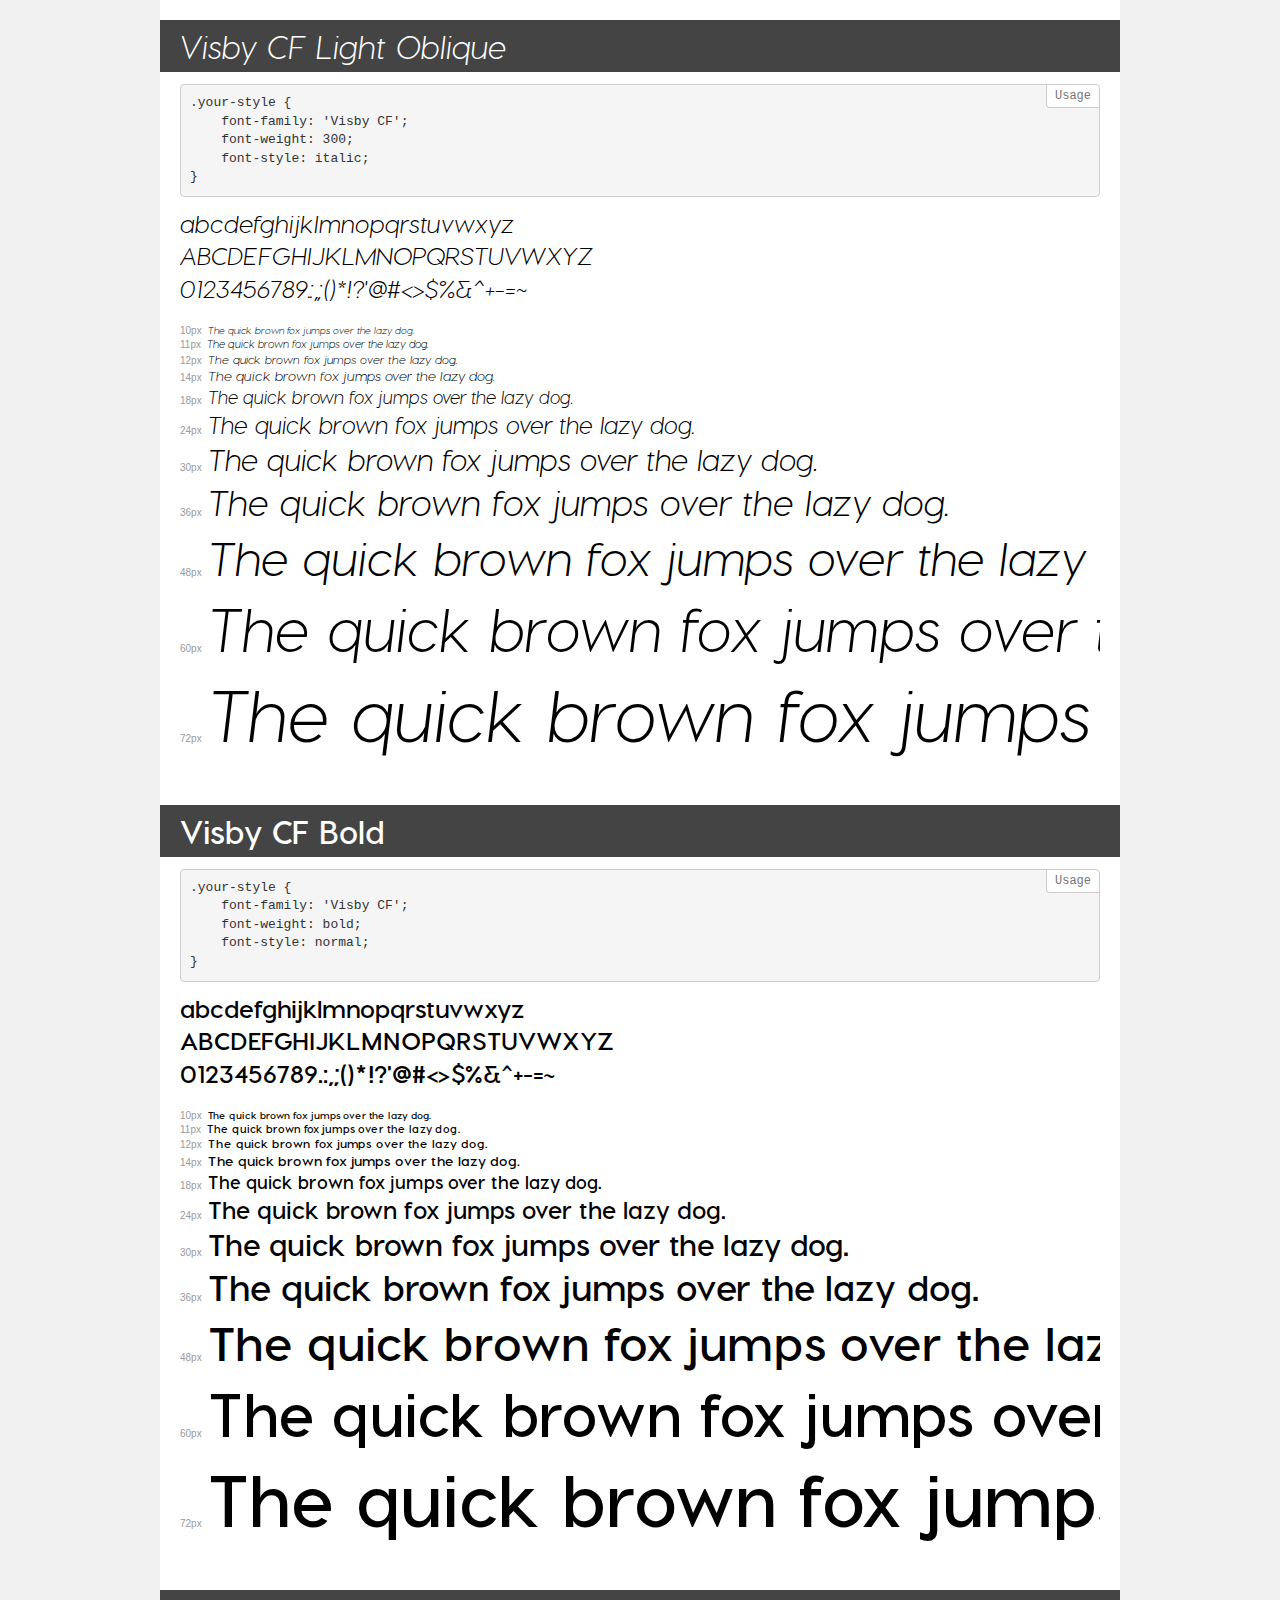
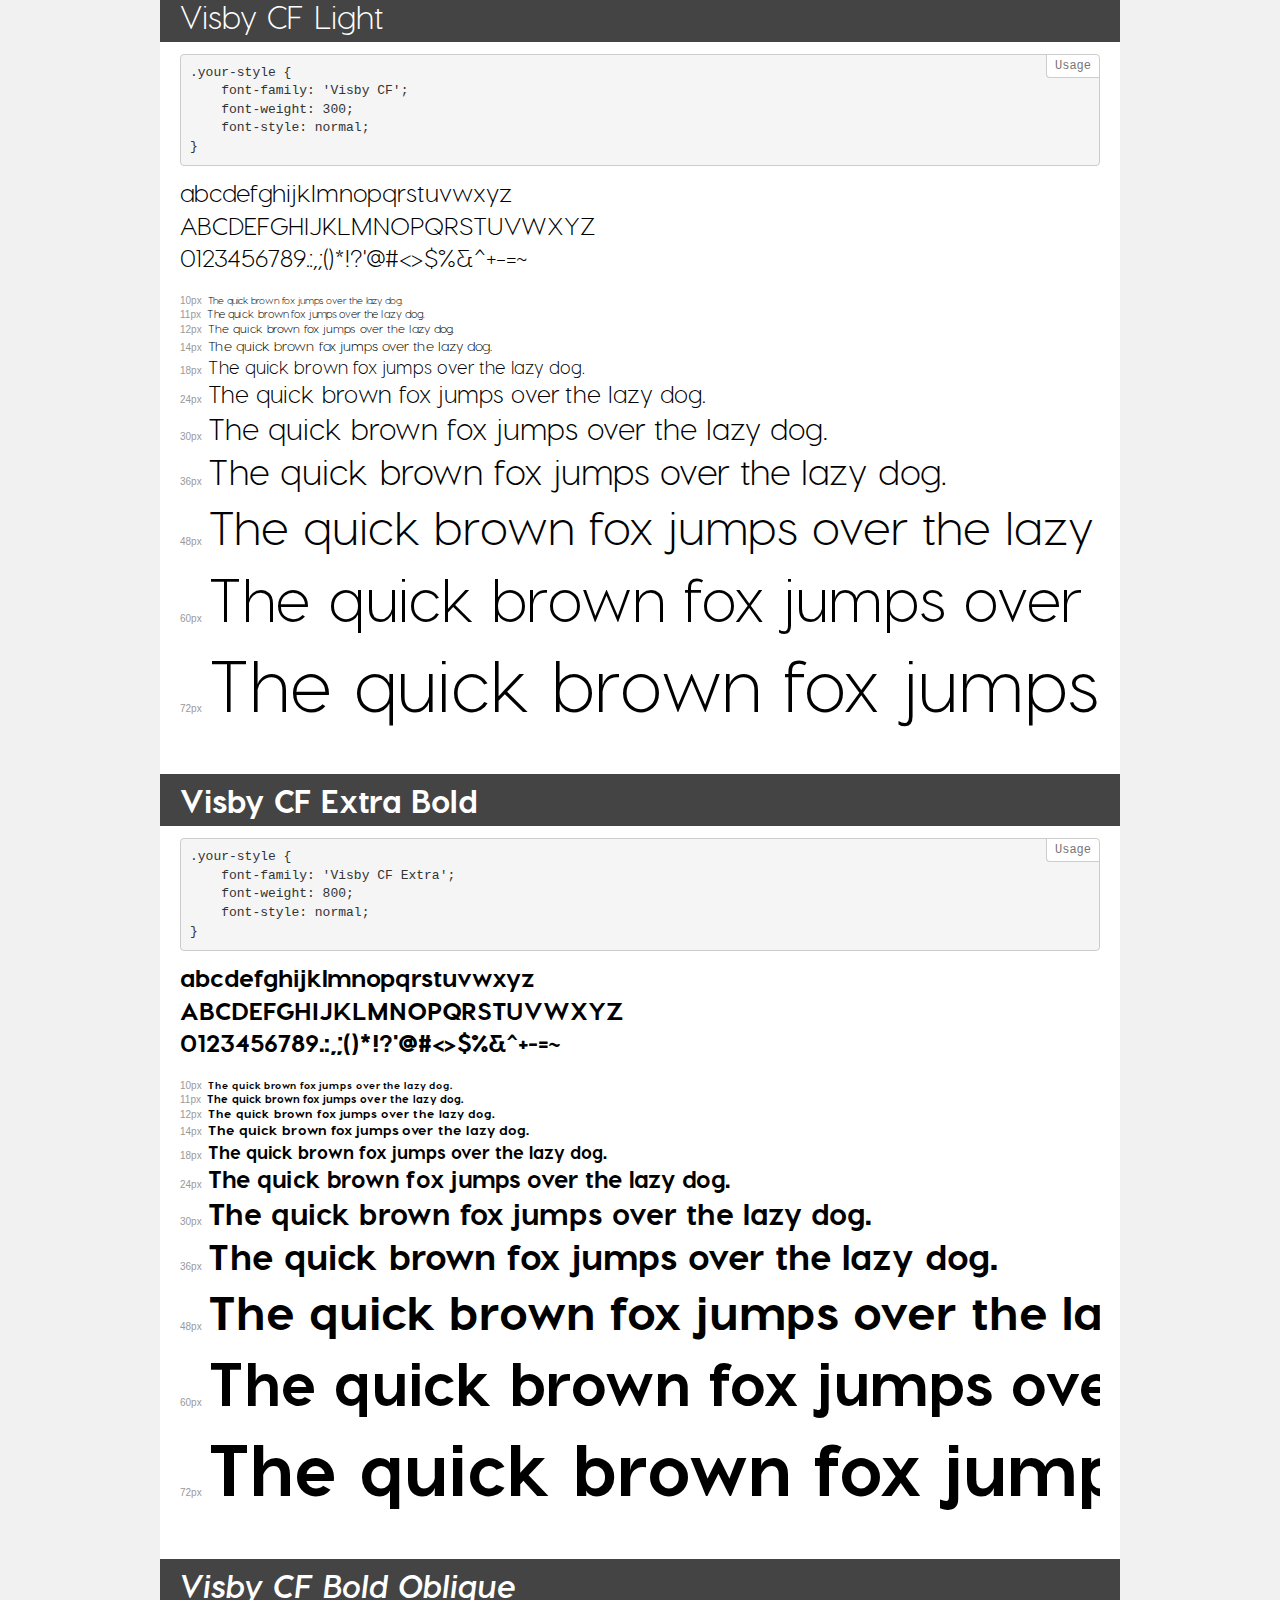
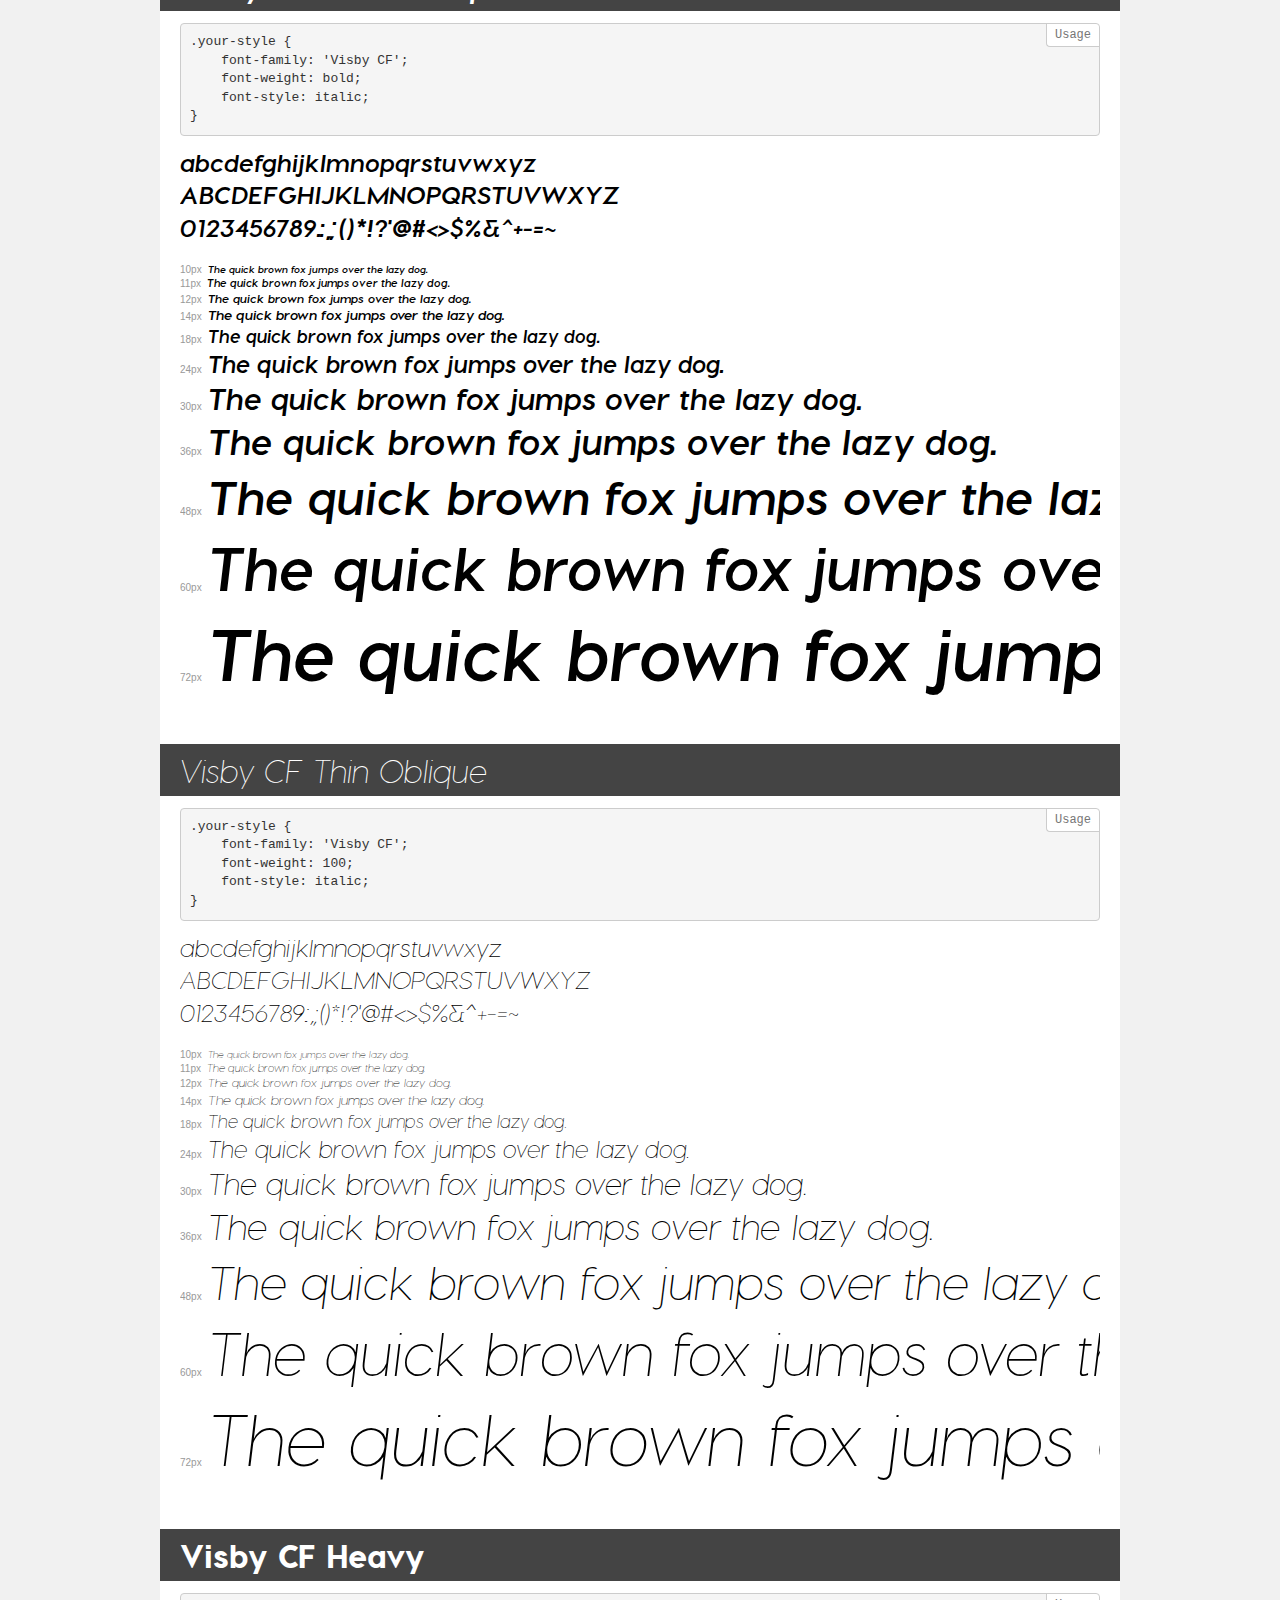
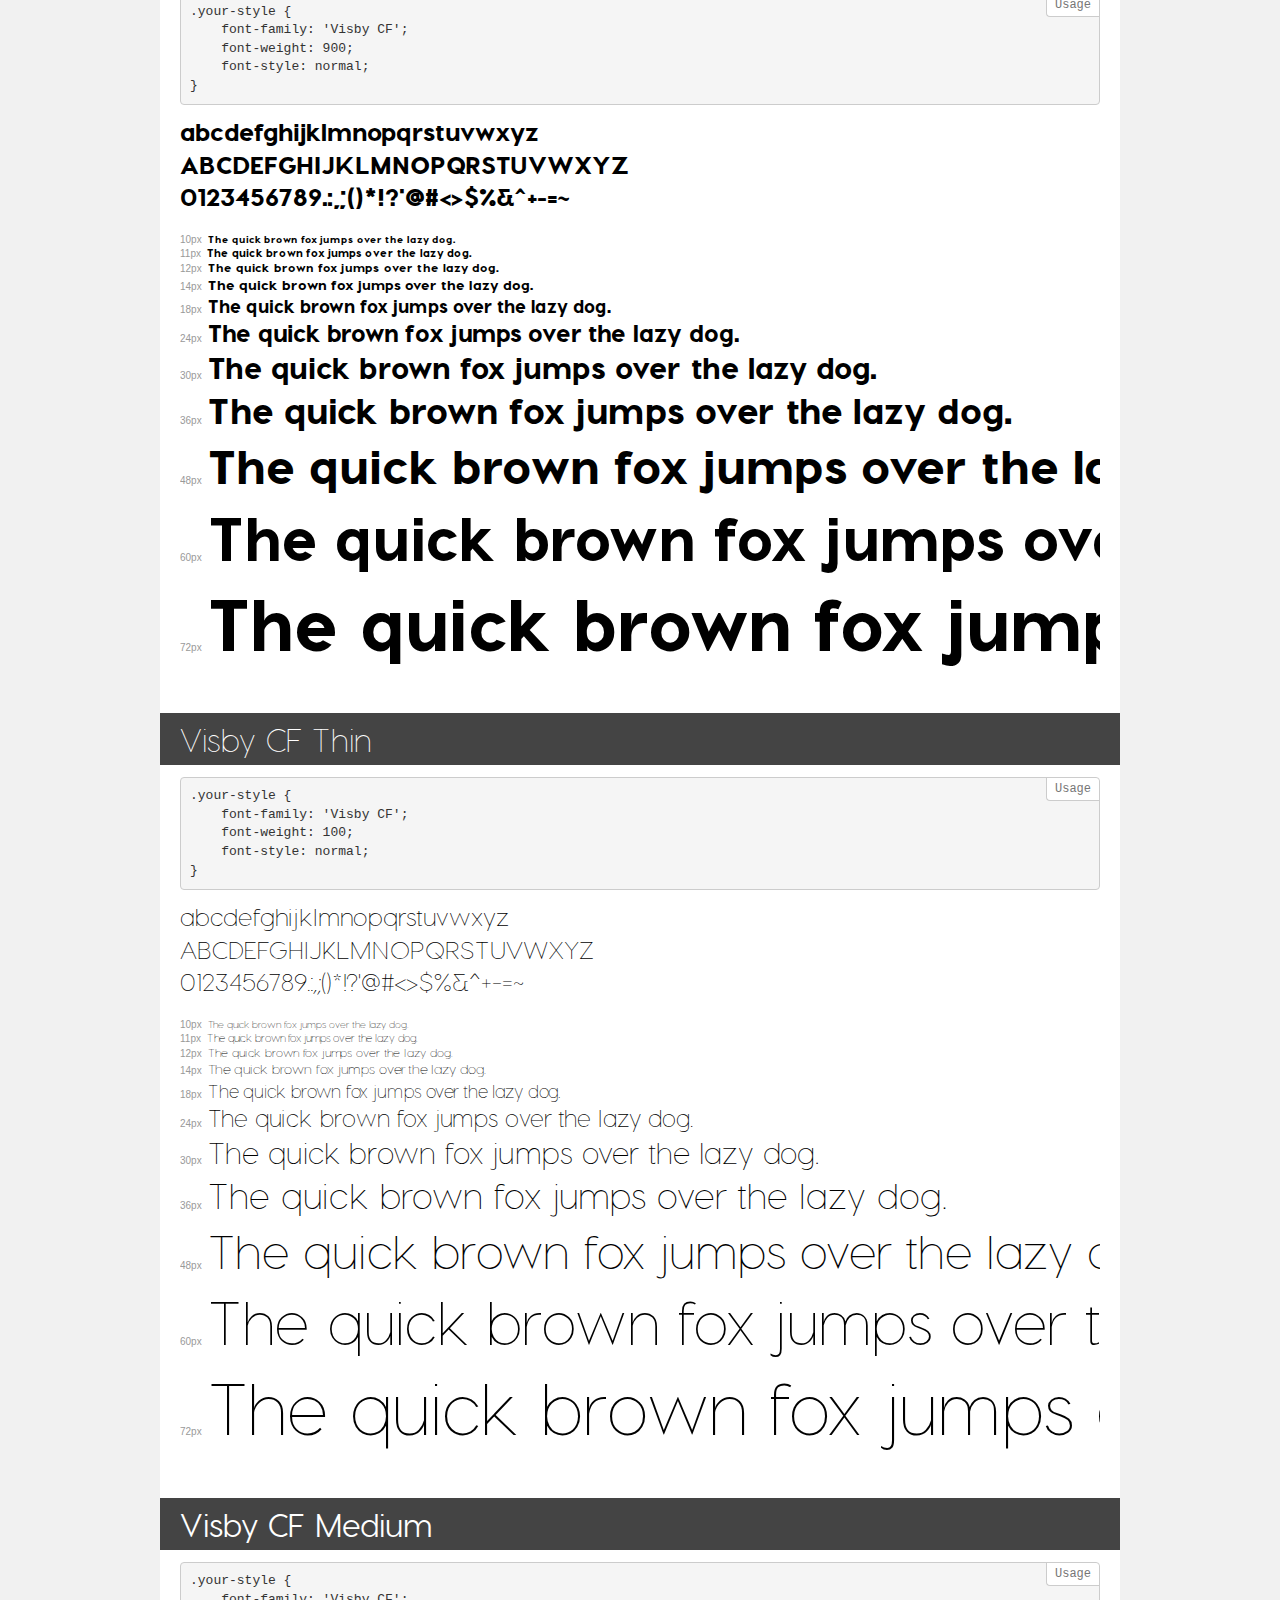
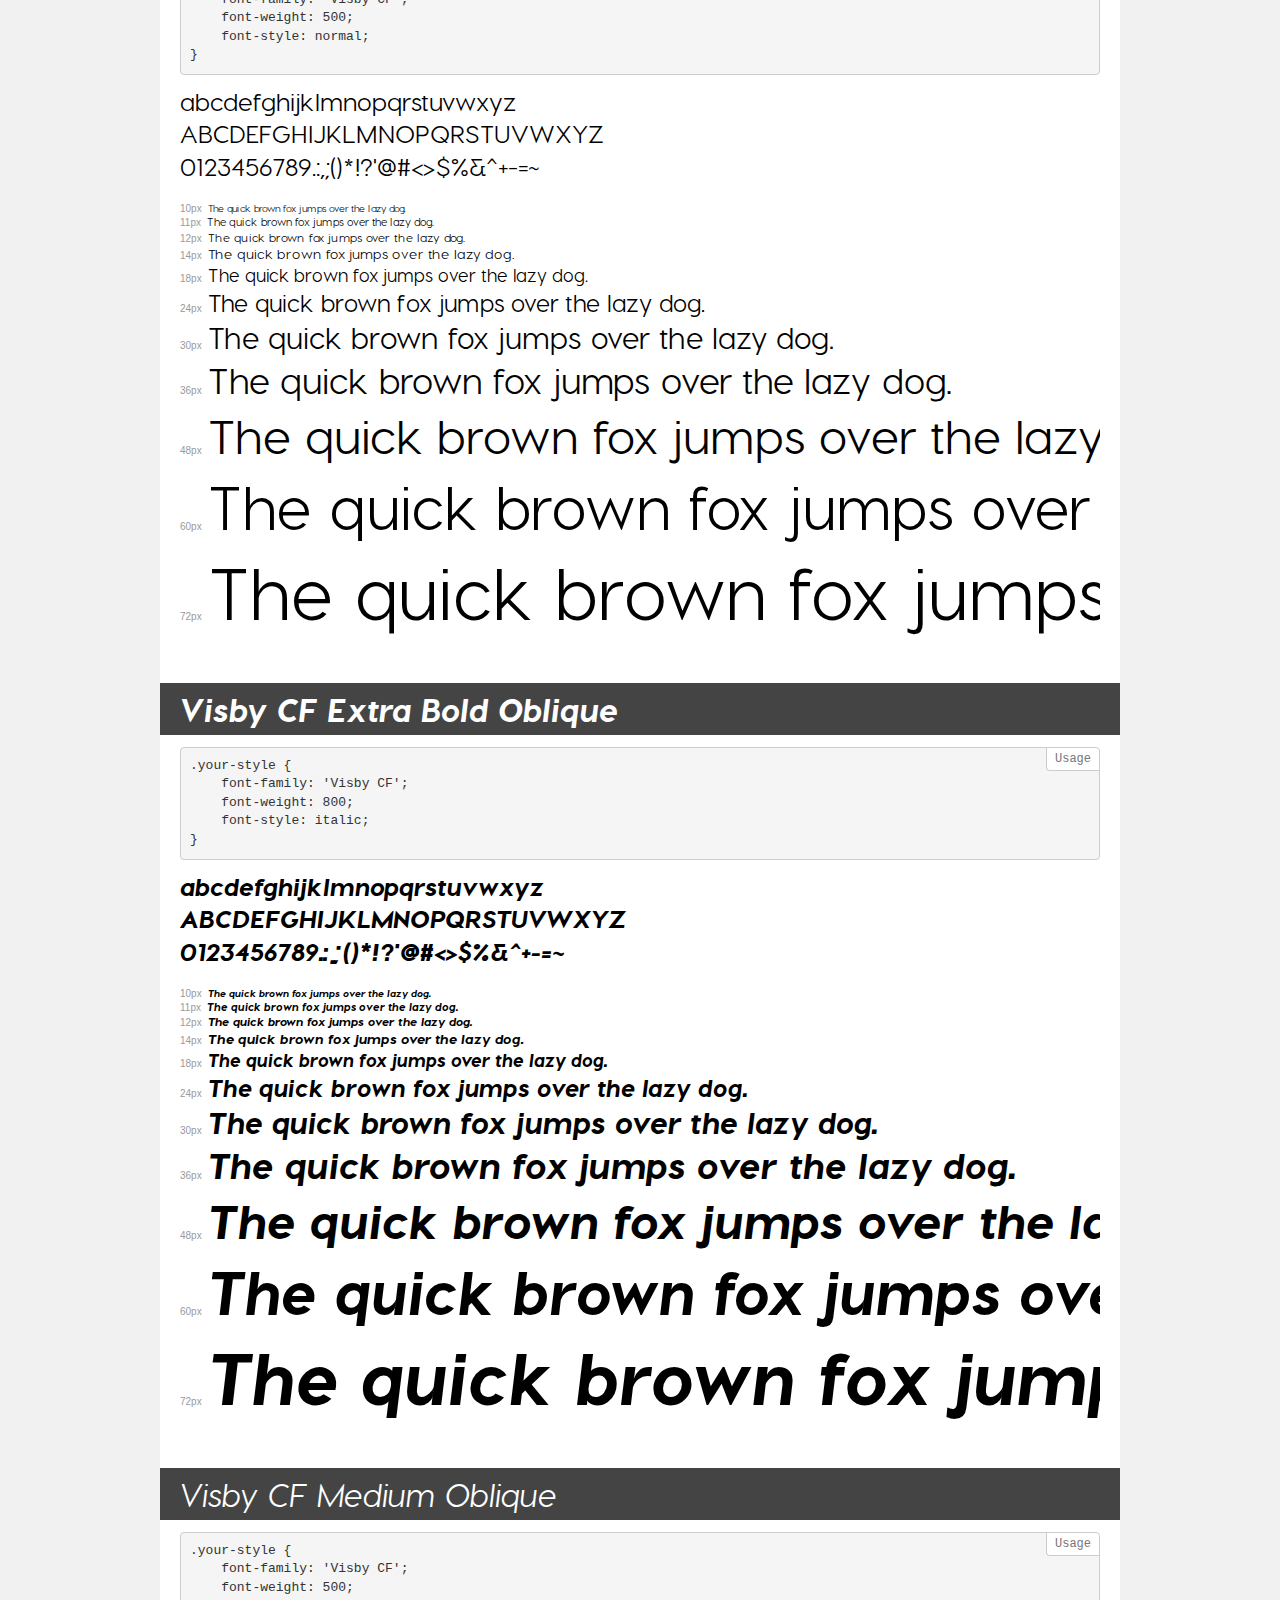
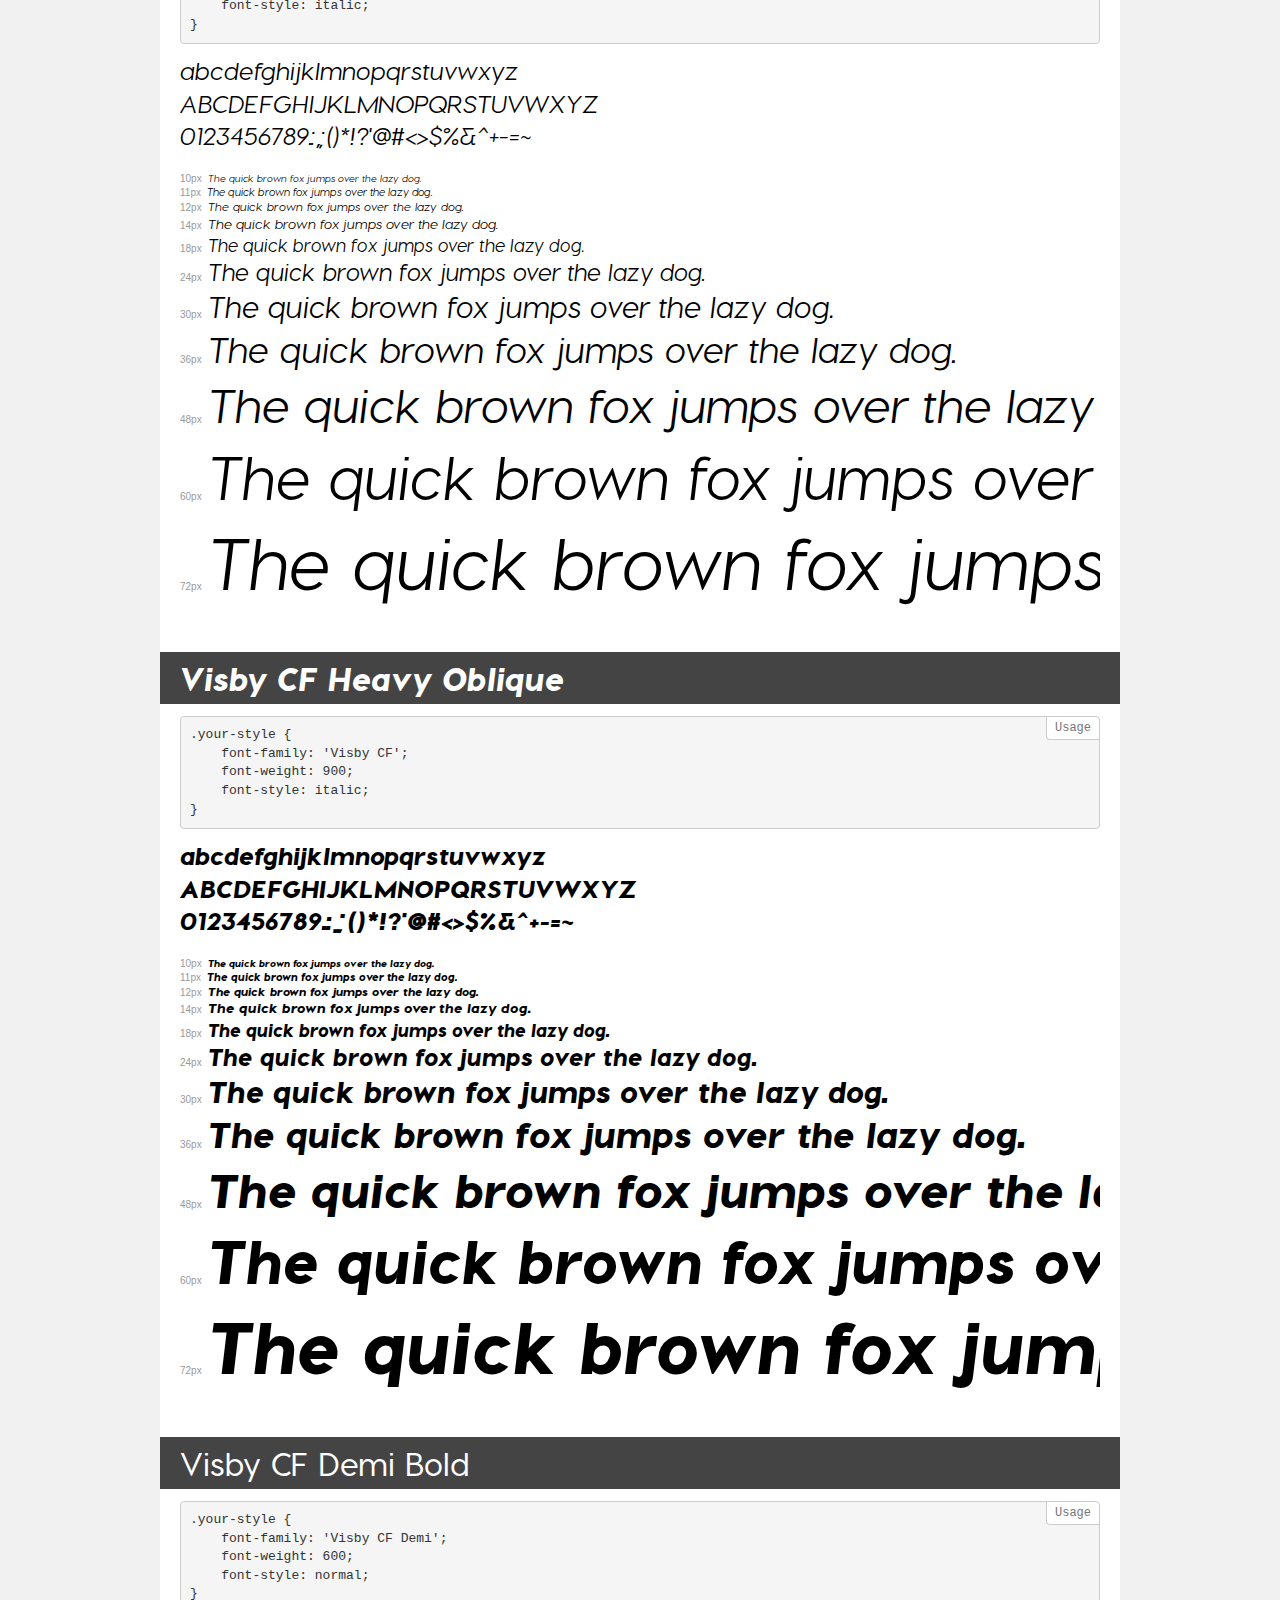
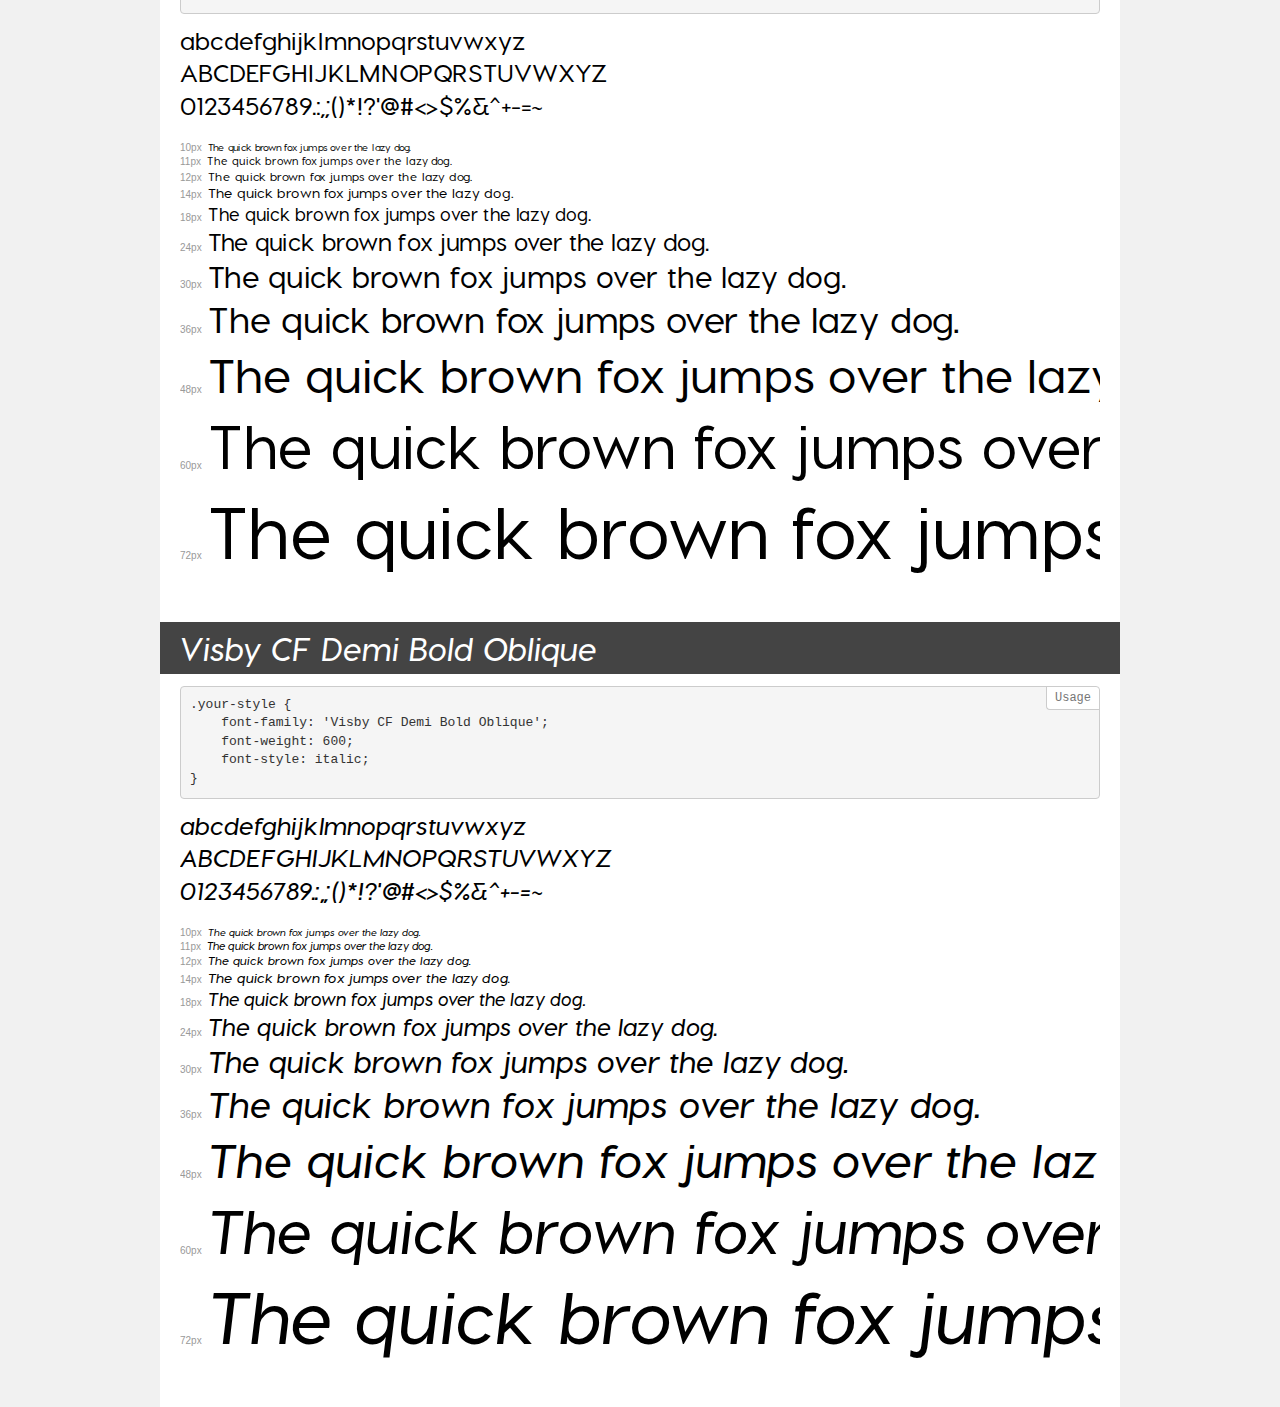
<file: fonts/VisbyCF/demo.html>
<!DOCTYPE html>
<html>
<head>
    <meta charset="utf-8">
    <meta http-equiv="X-UA-Compatible" content="IE=edge">
    <meta name="viewport" content="width=device-width, initial-scale=1">
    <meta name="robots" content="noindex, noarchive">
    <meta name="format-detection" content="telephone=no">
    <title>Transfonter demo</title>
    <link href="stylesheet.css" rel="stylesheet">
    <style>
        /*
        http://meyerweb.com/eric/tools/css/reset/
        v2.0 | 20110126
        License: none (public domain)
        */
        html, body, div, span, applet, object, iframe,
        h1, h2, h3, h4, h5, h6, p, blockquote, pre,
        a, abbr, acronym, address, big, cite, code,
        del, dfn, em, img, ins, kbd, q, s, samp,
        small, strike, strong, sub, sup, tt, var,
        b, u, i, center,
        dl, dt, dd, ol, ul, li,
        fieldset, form, label, legend,
        table, caption, tbody, tfoot, thead, tr, th, td,
        article, aside, canvas, details, embed,
        figure, figcaption, footer, header, hgroup,
        menu, nav, output, ruby, section, summary,
        time, mark, audio, video {
            margin: 0;
            padding: 0;
            border: 0;
            font-size: 100%;
            font: inherit;
            vertical-align: baseline;
        }
        /* HTML5 display-role reset for older browsers */
        article, aside, details, figcaption, figure,
        footer, header, hgroup, menu, nav, section {
            display: block;
        }
        body {
            line-height: 1;
        }
        ol, ul {
            list-style: none;
        }
        blockquote, q {
            quotes: none;
        }
        blockquote:before, blockquote:after,
        q:before, q:after {
            content: '';
            content: none;
        }
        table {
            border-collapse: collapse;
            border-spacing: 0;
        }
        /* common styles */
        body {
            background: #f1f1f1;
            color: #000;
        }
        .page {
            background: #fff;
            width: 920px;
            margin: 0 auto;
            padding: 20px 20px 0 20px;
            overflow: hidden;
        }
        .font-container {
            overflow-x: auto;
            overflow-y: hidden;
            margin-bottom: 40px;
            line-height: 1.3;
            white-space: nowrap;
            padding-bottom: 5px;
        }
        h1 {
            position: relative;
            background: #444;
            font-size: 32px;
            color: #fff;
            padding: 10px 20px;
            margin: 0 -20px 12px -20px;
        }
        .letters {
            font-size: 25px;
            margin-bottom: 20px;
        }
        .s10:before {
            content: '10px';
        }
        .s11:before {
            content: '11px';
        }
        .s12:before {
            content: '12px';
        }
        .s14:before {
            content: '14px';
        }
        .s18:before {
            content: '18px';
        }
        .s24:before {
            content: '24px';
        }
        .s30:before {
            content: '30px';
        }
        .s36:before {
            content: '36px';
        }
        .s48:before {
            content: '48px';
        }
        .s60:before {
            content: '60px';
        }
        .s72:before {
            content: '72px';
        }
        .s10:before, .s11:before, .s12:before, .s14:before,
        .s18:before, .s24:before, .s30:before, .s36:before,
        .s48:before, .s60:before, .s72:before {
            font-family: Arial, sans-serif;
            font-size: 10px;
            font-weight: normal;
            font-style: normal;
            color: #999;
            padding-right: 6px;
        }
        pre {
            display: block;
            position: relative;
            padding: 9px;
            margin: 0 0 10px;
            font-family: Monaco, Menlo, Consolas, "Courier New", monospace !important;
            font-size: 13px;
            line-height: 1.428571429;
            color: #333;
            font-weight: normal !important;
            font-style: normal !important;
            background-color: #f5f5f5;
            border: 1px solid #ccc;
            overflow-x: auto;
            border-radius: 4px;
        }
        pre:after {
            display: block;
            position: absolute;
            right: 0;
            top: 0;
            content: 'Usage';
            line-height: 1;
            padding: 5px 8px;
            font-size: 12px;
            color: #767676;
            background-color: #fff;
            border: 1px solid #ccc;
            border-right: none;
            border-top: none;
            border-radius: 0 4px 0 4px;
            z-index: 10;
        }
        /* responsive */
        @media (max-width: 959px) {
            .page {
                width: auto;
                margin: 0;
            }
        }
    </style>
</head>
<body>
<div class="page">
    <div class="demo" style="font-family: 'Visby CF'; font-weight: 300; font-style: italic;">
        <h1>Visby CF Light Oblique</h1>
        <pre>.your-style {
    font-family: 'Visby CF';
    font-weight: 300;
    font-style: italic;
}</pre>
        <div class="font-container">
            <p class="letters">
                abcdefghijklmnopqrstuvwxyz<br>
ABCDEFGHIJKLMNOPQRSTUVWXYZ<br>
                0123456789.:,;()*!?'@#<>$%&^+-=~
            </p>
            <p class="s10" style="font-size: 10px;">The quick brown fox jumps over the lazy dog.</p>
            <p class="s11" style="font-size: 11px;">The quick brown fox jumps over the lazy dog.</p>
            <p class="s12" style="font-size: 12px;">The quick brown fox jumps over the lazy dog.</p>
            <p class="s14" style="font-size: 14px;">The quick brown fox jumps over the lazy dog.</p>
            <p class="s18" style="font-size: 18px;">The quick brown fox jumps over the lazy dog.</p>
            <p class="s24" style="font-size: 24px;">The quick brown fox jumps over the lazy dog.</p>
            <p class="s30" style="font-size: 30px;">The quick brown fox jumps over the lazy dog.</p>
            <p class="s36" style="font-size: 36px;">The quick brown fox jumps over the lazy dog.</p>
            <p class="s48" style="font-size: 48px;">The quick brown fox jumps over the lazy dog.</p>
            <p class="s60" style="font-size: 60px;">The quick brown fox jumps over the lazy dog.</p>
            <p class="s72" style="font-size: 72px;">The quick brown fox jumps over the lazy dog.</p>
        </div>
    </div>
    <div class="demo" style="font-family: 'Visby CF'; font-weight: bold; font-style: normal;">
        <h1>Visby CF Bold</h1>
        <pre>.your-style {
    font-family: 'Visby CF';
    font-weight: bold;
    font-style: normal;
}</pre>
        <div class="font-container">
            <p class="letters">
                abcdefghijklmnopqrstuvwxyz<br>
ABCDEFGHIJKLMNOPQRSTUVWXYZ<br>
                0123456789.:,;()*!?'@#<>$%&^+-=~
            </p>
            <p class="s10" style="font-size: 10px;">The quick brown fox jumps over the lazy dog.</p>
            <p class="s11" style="font-size: 11px;">The quick brown fox jumps over the lazy dog.</p>
            <p class="s12" style="font-size: 12px;">The quick brown fox jumps over the lazy dog.</p>
            <p class="s14" style="font-size: 14px;">The quick brown fox jumps over the lazy dog.</p>
            <p class="s18" style="font-size: 18px;">The quick brown fox jumps over the lazy dog.</p>
            <p class="s24" style="font-size: 24px;">The quick brown fox jumps over the lazy dog.</p>
            <p class="s30" style="font-size: 30px;">The quick brown fox jumps over the lazy dog.</p>
            <p class="s36" style="font-size: 36px;">The quick brown fox jumps over the lazy dog.</p>
            <p class="s48" style="font-size: 48px;">The quick brown fox jumps over the lazy dog.</p>
            <p class="s60" style="font-size: 60px;">The quick brown fox jumps over the lazy dog.</p>
            <p class="s72" style="font-size: 72px;">The quick brown fox jumps over the lazy dog.</p>
        </div>
    </div>
    <div class="demo" style="font-family: 'Visby CF'; font-weight: 300; font-style: normal;">
        <h1>Visby CF Light</h1>
        <pre>.your-style {
    font-family: 'Visby CF';
    font-weight: 300;
    font-style: normal;
}</pre>
        <div class="font-container">
            <p class="letters">
                abcdefghijklmnopqrstuvwxyz<br>
ABCDEFGHIJKLMNOPQRSTUVWXYZ<br>
                0123456789.:,;()*!?'@#<>$%&^+-=~
            </p>
            <p class="s10" style="font-size: 10px;">The quick brown fox jumps over the lazy dog.</p>
            <p class="s11" style="font-size: 11px;">The quick brown fox jumps over the lazy dog.</p>
            <p class="s12" style="font-size: 12px;">The quick brown fox jumps over the lazy dog.</p>
            <p class="s14" style="font-size: 14px;">The quick brown fox jumps over the lazy dog.</p>
            <p class="s18" style="font-size: 18px;">The quick brown fox jumps over the lazy dog.</p>
            <p class="s24" style="font-size: 24px;">The quick brown fox jumps over the lazy dog.</p>
            <p class="s30" style="font-size: 30px;">The quick brown fox jumps over the lazy dog.</p>
            <p class="s36" style="font-size: 36px;">The quick brown fox jumps over the lazy dog.</p>
            <p class="s48" style="font-size: 48px;">The quick brown fox jumps over the lazy dog.</p>
            <p class="s60" style="font-size: 60px;">The quick brown fox jumps over the lazy dog.</p>
            <p class="s72" style="font-size: 72px;">The quick brown fox jumps over the lazy dog.</p>
        </div>
    </div>
    <div class="demo" style="font-family: 'Visby CF Extra'; font-weight: 800; font-style: normal;">
        <h1>Visby CF Extra Bold</h1>
        <pre>.your-style {
    font-family: 'Visby CF Extra';
    font-weight: 800;
    font-style: normal;
}</pre>
        <div class="font-container">
            <p class="letters">
                abcdefghijklmnopqrstuvwxyz<br>
ABCDEFGHIJKLMNOPQRSTUVWXYZ<br>
                0123456789.:,;()*!?'@#<>$%&^+-=~
            </p>
            <p class="s10" style="font-size: 10px;">The quick brown fox jumps over the lazy dog.</p>
            <p class="s11" style="font-size: 11px;">The quick brown fox jumps over the lazy dog.</p>
            <p class="s12" style="font-size: 12px;">The quick brown fox jumps over the lazy dog.</p>
            <p class="s14" style="font-size: 14px;">The quick brown fox jumps over the lazy dog.</p>
            <p class="s18" style="font-size: 18px;">The quick brown fox jumps over the lazy dog.</p>
            <p class="s24" style="font-size: 24px;">The quick brown fox jumps over the lazy dog.</p>
            <p class="s30" style="font-size: 30px;">The quick brown fox jumps over the lazy dog.</p>
            <p class="s36" style="font-size: 36px;">The quick brown fox jumps over the lazy dog.</p>
            <p class="s48" style="font-size: 48px;">The quick brown fox jumps over the lazy dog.</p>
            <p class="s60" style="font-size: 60px;">The quick brown fox jumps over the lazy dog.</p>
            <p class="s72" style="font-size: 72px;">The quick brown fox jumps over the lazy dog.</p>
        </div>
    </div>
    <div class="demo" style="font-family: 'Visby CF'; font-weight: bold; font-style: italic;">
        <h1>Visby CF Bold Oblique</h1>
        <pre>.your-style {
    font-family: 'Visby CF';
    font-weight: bold;
    font-style: italic;
}</pre>
        <div class="font-container">
            <p class="letters">
                abcdefghijklmnopqrstuvwxyz<br>
ABCDEFGHIJKLMNOPQRSTUVWXYZ<br>
                0123456789.:,;()*!?'@#<>$%&^+-=~
            </p>
            <p class="s10" style="font-size: 10px;">The quick brown fox jumps over the lazy dog.</p>
            <p class="s11" style="font-size: 11px;">The quick brown fox jumps over the lazy dog.</p>
            <p class="s12" style="font-size: 12px;">The quick brown fox jumps over the lazy dog.</p>
            <p class="s14" style="font-size: 14px;">The quick brown fox jumps over the lazy dog.</p>
            <p class="s18" style="font-size: 18px;">The quick brown fox jumps over the lazy dog.</p>
            <p class="s24" style="font-size: 24px;">The quick brown fox jumps over the lazy dog.</p>
            <p class="s30" style="font-size: 30px;">The quick brown fox jumps over the lazy dog.</p>
            <p class="s36" style="font-size: 36px;">The quick brown fox jumps over the lazy dog.</p>
            <p class="s48" style="font-size: 48px;">The quick brown fox jumps over the lazy dog.</p>
            <p class="s60" style="font-size: 60px;">The quick brown fox jumps over the lazy dog.</p>
            <p class="s72" style="font-size: 72px;">The quick brown fox jumps over the lazy dog.</p>
        </div>
    </div>
    <div class="demo" style="font-family: 'Visby CF'; font-weight: 100; font-style: italic;">
        <h1>Visby CF Thin Oblique</h1>
        <pre>.your-style {
    font-family: 'Visby CF';
    font-weight: 100;
    font-style: italic;
}</pre>
        <div class="font-container">
            <p class="letters">
                abcdefghijklmnopqrstuvwxyz<br>
ABCDEFGHIJKLMNOPQRSTUVWXYZ<br>
                0123456789.:,;()*!?'@#<>$%&^+-=~
            </p>
            <p class="s10" style="font-size: 10px;">The quick brown fox jumps over the lazy dog.</p>
            <p class="s11" style="font-size: 11px;">The quick brown fox jumps over the lazy dog.</p>
            <p class="s12" style="font-size: 12px;">The quick brown fox jumps over the lazy dog.</p>
            <p class="s14" style="font-size: 14px;">The quick brown fox jumps over the lazy dog.</p>
            <p class="s18" style="font-size: 18px;">The quick brown fox jumps over the lazy dog.</p>
            <p class="s24" style="font-size: 24px;">The quick brown fox jumps over the lazy dog.</p>
            <p class="s30" style="font-size: 30px;">The quick brown fox jumps over the lazy dog.</p>
            <p class="s36" style="font-size: 36px;">The quick brown fox jumps over the lazy dog.</p>
            <p class="s48" style="font-size: 48px;">The quick brown fox jumps over the lazy dog.</p>
            <p class="s60" style="font-size: 60px;">The quick brown fox jumps over the lazy dog.</p>
            <p class="s72" style="font-size: 72px;">The quick brown fox jumps over the lazy dog.</p>
        </div>
    </div>
    <div class="demo" style="font-family: 'Visby CF'; font-weight: 900; font-style: normal;">
        <h1>Visby CF Heavy</h1>
        <pre>.your-style {
    font-family: 'Visby CF';
    font-weight: 900;
    font-style: normal;
}</pre>
        <div class="font-container">
            <p class="letters">
                abcdefghijklmnopqrstuvwxyz<br>
ABCDEFGHIJKLMNOPQRSTUVWXYZ<br>
                0123456789.:,;()*!?'@#<>$%&^+-=~
            </p>
            <p class="s10" style="font-size: 10px;">The quick brown fox jumps over the lazy dog.</p>
            <p class="s11" style="font-size: 11px;">The quick brown fox jumps over the lazy dog.</p>
            <p class="s12" style="font-size: 12px;">The quick brown fox jumps over the lazy dog.</p>
            <p class="s14" style="font-size: 14px;">The quick brown fox jumps over the lazy dog.</p>
            <p class="s18" style="font-size: 18px;">The quick brown fox jumps over the lazy dog.</p>
            <p class="s24" style="font-size: 24px;">The quick brown fox jumps over the lazy dog.</p>
            <p class="s30" style="font-size: 30px;">The quick brown fox jumps over the lazy dog.</p>
            <p class="s36" style="font-size: 36px;">The quick brown fox jumps over the lazy dog.</p>
            <p class="s48" style="font-size: 48px;">The quick brown fox jumps over the lazy dog.</p>
            <p class="s60" style="font-size: 60px;">The quick brown fox jumps over the lazy dog.</p>
            <p class="s72" style="font-size: 72px;">The quick brown fox jumps over the lazy dog.</p>
        </div>
    </div>
    <div class="demo" style="font-family: 'Visby CF'; font-weight: 100; font-style: normal;">
        <h1>Visby CF Thin</h1>
        <pre>.your-style {
    font-family: 'Visby CF';
    font-weight: 100;
    font-style: normal;
}</pre>
        <div class="font-container">
            <p class="letters">
                abcdefghijklmnopqrstuvwxyz<br>
ABCDEFGHIJKLMNOPQRSTUVWXYZ<br>
                0123456789.:,;()*!?'@#<>$%&^+-=~
            </p>
            <p class="s10" style="font-size: 10px;">The quick brown fox jumps over the lazy dog.</p>
            <p class="s11" style="font-size: 11px;">The quick brown fox jumps over the lazy dog.</p>
            <p class="s12" style="font-size: 12px;">The quick brown fox jumps over the lazy dog.</p>
            <p class="s14" style="font-size: 14px;">The quick brown fox jumps over the lazy dog.</p>
            <p class="s18" style="font-size: 18px;">The quick brown fox jumps over the lazy dog.</p>
            <p class="s24" style="font-size: 24px;">The quick brown fox jumps over the lazy dog.</p>
            <p class="s30" style="font-size: 30px;">The quick brown fox jumps over the lazy dog.</p>
            <p class="s36" style="font-size: 36px;">The quick brown fox jumps over the lazy dog.</p>
            <p class="s48" style="font-size: 48px;">The quick brown fox jumps over the lazy dog.</p>
            <p class="s60" style="font-size: 60px;">The quick brown fox jumps over the lazy dog.</p>
            <p class="s72" style="font-size: 72px;">The quick brown fox jumps over the lazy dog.</p>
        </div>
    </div>
    <div class="demo" style="font-family: 'Visby CF'; font-weight: 500; font-style: normal;">
        <h1>Visby CF Medium</h1>
        <pre>.your-style {
    font-family: 'Visby CF';
    font-weight: 500;
    font-style: normal;
}</pre>
        <div class="font-container">
            <p class="letters">
                abcdefghijklmnopqrstuvwxyz<br>
ABCDEFGHIJKLMNOPQRSTUVWXYZ<br>
                0123456789.:,;()*!?'@#<>$%&^+-=~
            </p>
            <p class="s10" style="font-size: 10px;">The quick brown fox jumps over the lazy dog.</p>
            <p class="s11" style="font-size: 11px;">The quick brown fox jumps over the lazy dog.</p>
            <p class="s12" style="font-size: 12px;">The quick brown fox jumps over the lazy dog.</p>
            <p class="s14" style="font-size: 14px;">The quick brown fox jumps over the lazy dog.</p>
            <p class="s18" style="font-size: 18px;">The quick brown fox jumps over the lazy dog.</p>
            <p class="s24" style="font-size: 24px;">The quick brown fox jumps over the lazy dog.</p>
            <p class="s30" style="font-size: 30px;">The quick brown fox jumps over the lazy dog.</p>
            <p class="s36" style="font-size: 36px;">The quick brown fox jumps over the lazy dog.</p>
            <p class="s48" style="font-size: 48px;">The quick brown fox jumps over the lazy dog.</p>
            <p class="s60" style="font-size: 60px;">The quick brown fox jumps over the lazy dog.</p>
            <p class="s72" style="font-size: 72px;">The quick brown fox jumps over the lazy dog.</p>
        </div>
    </div>
    <div class="demo" style="font-family: 'Visby CF'; font-weight: 800; font-style: italic;">
        <h1>Visby CF Extra Bold Oblique</h1>
        <pre>.your-style {
    font-family: 'Visby CF';
    font-weight: 800;
    font-style: italic;
}</pre>
        <div class="font-container">
            <p class="letters">
                abcdefghijklmnopqrstuvwxyz<br>
ABCDEFGHIJKLMNOPQRSTUVWXYZ<br>
                0123456789.:,;()*!?'@#<>$%&^+-=~
            </p>
            <p class="s10" style="font-size: 10px;">The quick brown fox jumps over the lazy dog.</p>
            <p class="s11" style="font-size: 11px;">The quick brown fox jumps over the lazy dog.</p>
            <p class="s12" style="font-size: 12px;">The quick brown fox jumps over the lazy dog.</p>
            <p class="s14" style="font-size: 14px;">The quick brown fox jumps over the lazy dog.</p>
            <p class="s18" style="font-size: 18px;">The quick brown fox jumps over the lazy dog.</p>
            <p class="s24" style="font-size: 24px;">The quick brown fox jumps over the lazy dog.</p>
            <p class="s30" style="font-size: 30px;">The quick brown fox jumps over the lazy dog.</p>
            <p class="s36" style="font-size: 36px;">The quick brown fox jumps over the lazy dog.</p>
            <p class="s48" style="font-size: 48px;">The quick brown fox jumps over the lazy dog.</p>
            <p class="s60" style="font-size: 60px;">The quick brown fox jumps over the lazy dog.</p>
            <p class="s72" style="font-size: 72px;">The quick brown fox jumps over the lazy dog.</p>
        </div>
    </div>
    <div class="demo" style="font-family: 'Visby CF'; font-weight: 500; font-style: italic;">
        <h1>Visby CF Medium Oblique</h1>
        <pre>.your-style {
    font-family: 'Visby CF';
    font-weight: 500;
    font-style: italic;
}</pre>
        <div class="font-container">
            <p class="letters">
                abcdefghijklmnopqrstuvwxyz<br>
ABCDEFGHIJKLMNOPQRSTUVWXYZ<br>
                0123456789.:,;()*!?'@#<>$%&^+-=~
            </p>
            <p class="s10" style="font-size: 10px;">The quick brown fox jumps over the lazy dog.</p>
            <p class="s11" style="font-size: 11px;">The quick brown fox jumps over the lazy dog.</p>
            <p class="s12" style="font-size: 12px;">The quick brown fox jumps over the lazy dog.</p>
            <p class="s14" style="font-size: 14px;">The quick brown fox jumps over the lazy dog.</p>
            <p class="s18" style="font-size: 18px;">The quick brown fox jumps over the lazy dog.</p>
            <p class="s24" style="font-size: 24px;">The quick brown fox jumps over the lazy dog.</p>
            <p class="s30" style="font-size: 30px;">The quick brown fox jumps over the lazy dog.</p>
            <p class="s36" style="font-size: 36px;">The quick brown fox jumps over the lazy dog.</p>
            <p class="s48" style="font-size: 48px;">The quick brown fox jumps over the lazy dog.</p>
            <p class="s60" style="font-size: 60px;">The quick brown fox jumps over the lazy dog.</p>
            <p class="s72" style="font-size: 72px;">The quick brown fox jumps over the lazy dog.</p>
        </div>
    </div>
    <div class="demo" style="font-family: 'Visby CF'; font-weight: 900; font-style: italic;">
        <h1>Visby CF Heavy Oblique</h1>
        <pre>.your-style {
    font-family: 'Visby CF';
    font-weight: 900;
    font-style: italic;
}</pre>
        <div class="font-container">
            <p class="letters">
                abcdefghijklmnopqrstuvwxyz<br>
ABCDEFGHIJKLMNOPQRSTUVWXYZ<br>
                0123456789.:,;()*!?'@#<>$%&^+-=~
            </p>
            <p class="s10" style="font-size: 10px;">The quick brown fox jumps over the lazy dog.</p>
            <p class="s11" style="font-size: 11px;">The quick brown fox jumps over the lazy dog.</p>
            <p class="s12" style="font-size: 12px;">The quick brown fox jumps over the lazy dog.</p>
            <p class="s14" style="font-size: 14px;">The quick brown fox jumps over the lazy dog.</p>
            <p class="s18" style="font-size: 18px;">The quick brown fox jumps over the lazy dog.</p>
            <p class="s24" style="font-size: 24px;">The quick brown fox jumps over the lazy dog.</p>
            <p class="s30" style="font-size: 30px;">The quick brown fox jumps over the lazy dog.</p>
            <p class="s36" style="font-size: 36px;">The quick brown fox jumps over the lazy dog.</p>
            <p class="s48" style="font-size: 48px;">The quick brown fox jumps over the lazy dog.</p>
            <p class="s60" style="font-size: 60px;">The quick brown fox jumps over the lazy dog.</p>
            <p class="s72" style="font-size: 72px;">The quick brown fox jumps over the lazy dog.</p>
        </div>
    </div>
    <div class="demo" style="font-family: 'Visby CF Demi'; font-weight: 600; font-style: normal;">
        <h1>Visby CF Demi Bold</h1>
        <pre>.your-style {
    font-family: 'Visby CF Demi';
    font-weight: 600;
    font-style: normal;
}</pre>
        <div class="font-container">
            <p class="letters">
                abcdefghijklmnopqrstuvwxyz<br>
ABCDEFGHIJKLMNOPQRSTUVWXYZ<br>
                0123456789.:,;()*!?'@#<>$%&^+-=~
            </p>
            <p class="s10" style="font-size: 10px;">The quick brown fox jumps over the lazy dog.</p>
            <p class="s11" style="font-size: 11px;">The quick brown fox jumps over the lazy dog.</p>
            <p class="s12" style="font-size: 12px;">The quick brown fox jumps over the lazy dog.</p>
            <p class="s14" style="font-size: 14px;">The quick brown fox jumps over the lazy dog.</p>
            <p class="s18" style="font-size: 18px;">The quick brown fox jumps over the lazy dog.</p>
            <p class="s24" style="font-size: 24px;">The quick brown fox jumps over the lazy dog.</p>
            <p class="s30" style="font-size: 30px;">The quick brown fox jumps over the lazy dog.</p>
            <p class="s36" style="font-size: 36px;">The quick brown fox jumps over the lazy dog.</p>
            <p class="s48" style="font-size: 48px;">The quick brown fox jumps over the lazy dog.</p>
            <p class="s60" style="font-size: 60px;">The quick brown fox jumps over the lazy dog.</p>
            <p class="s72" style="font-size: 72px;">The quick brown fox jumps over the lazy dog.</p>
        </div>
    </div>
    <div class="demo" style="font-family: 'Visby CF Demi Bold Oblique'; font-weight: 600; font-style: italic;">
        <h1>Visby CF Demi Bold Oblique</h1>
        <pre>.your-style {
    font-family: 'Visby CF Demi Bold Oblique';
    font-weight: 600;
    font-style: italic;
}</pre>
        <div class="font-container">
            <p class="letters">
                abcdefghijklmnopqrstuvwxyz<br>
ABCDEFGHIJKLMNOPQRSTUVWXYZ<br>
                0123456789.:,;()*!?'@#<>$%&^+-=~
            </p>
            <p class="s10" style="font-size: 10px;">The quick brown fox jumps over the lazy dog.</p>
            <p class="s11" style="font-size: 11px;">The quick brown fox jumps over the lazy dog.</p>
            <p class="s12" style="font-size: 12px;">The quick brown fox jumps over the lazy dog.</p>
            <p class="s14" style="font-size: 14px;">The quick brown fox jumps over the lazy dog.</p>
            <p class="s18" style="font-size: 18px;">The quick brown fox jumps over the lazy dog.</p>
            <p class="s24" style="font-size: 24px;">The quick brown fox jumps over the lazy dog.</p>
            <p class="s30" style="font-size: 30px;">The quick brown fox jumps over the lazy dog.</p>
            <p class="s36" style="font-size: 36px;">The quick brown fox jumps over the lazy dog.</p>
            <p class="s48" style="font-size: 48px;">The quick brown fox jumps over the lazy dog.</p>
            <p class="s60" style="font-size: 60px;">The quick brown fox jumps over the lazy dog.</p>
            <p class="s72" style="font-size: 72px;">The quick brown fox jumps over the lazy dog.</p>
        </div>
    </div>
</div>
</body>
</html>
</file>
<file: fonts/VisbyCF/stylesheet.css>
@font-face {
    font-family: 'Visby CF';
    src: url('VisbyCF-LightOblique.eot');
    src: local('Visby CF Light Oblique'), local('VisbyCF-LightOblique'),
        url('VisbyCF-LightOblique.eot?#iefix') format('embedded-opentype'),
        url('VisbyCF-LightOblique.woff2') format('woff2'),
        url('VisbyCF-LightOblique.woff') format('woff'),
        url('VisbyCF-LightOblique.ttf') format('truetype');
    font-weight: 300;
    font-style: italic;
}

@font-face {
    font-family: 'Visby CF';
    src: url('VisbyCF-Bold.eot');
    src: local('Visby CF Bold'), local('VisbyCF-Bold'),
        url('VisbyCF-Bold.eot?#iefix') format('embedded-opentype'),
        url('VisbyCF-Bold.woff2') format('woff2'),
        url('VisbyCF-Bold.woff') format('woff'),
        url('VisbyCF-Bold.ttf') format('truetype');
    font-weight: bold;
    font-style: normal;
}

@font-face {
    font-family: 'Visby CF';
    src: url('VisbyCF-Light.eot');
    src: local('Visby CF Light'), local('VisbyCF-Light'),
        url('VisbyCF-Light.eot?#iefix') format('embedded-opentype'),
        url('VisbyCF-Light.woff2') format('woff2'),
        url('VisbyCF-Light.woff') format('woff'),
        url('VisbyCF-Light.ttf') format('truetype');
    font-weight: 300;
    font-style: normal;
}

@font-face {
    font-family: 'Visby CF Extra';
    src: url('VisbyCF-ExtraBold.eot');
    src: local('Visby CF Extra Bold'), local('VisbyCF-ExtraBold'),
        url('VisbyCF-ExtraBold.eot?#iefix') format('embedded-opentype'),
        url('VisbyCF-ExtraBold.woff2') format('woff2'),
        url('VisbyCF-ExtraBold.woff') format('woff'),
        url('VisbyCF-ExtraBold.ttf') format('truetype');
    font-weight: 800;
    font-style: normal;
}

@font-face {
    font-family: 'Visby CF';
    src: url('VisbyCF-BoldOblique.eot');
    src: local('Visby CF Bold Oblique'), local('VisbyCF-BoldOblique'),
        url('VisbyCF-BoldOblique.eot?#iefix') format('embedded-opentype'),
        url('VisbyCF-BoldOblique.woff2') format('woff2'),
        url('VisbyCF-BoldOblique.woff') format('woff'),
        url('VisbyCF-BoldOblique.ttf') format('truetype');
    font-weight: bold;
    font-style: italic;
}

@font-face {
    font-family: 'Visby CF';
    src: url('VisbyCF-ThinOblique.eot');
    src: local('Visby CF Thin Oblique'), local('VisbyCF-ThinOblique'),
        url('VisbyCF-ThinOblique.eot?#iefix') format('embedded-opentype'),
        url('VisbyCF-ThinOblique.woff2') format('woff2'),
        url('VisbyCF-ThinOblique.woff') format('woff'),
        url('VisbyCF-ThinOblique.ttf') format('truetype');
    font-weight: 100;
    font-style: italic;
}

@font-face {
    font-family: 'Visby CF';
    src: url('VisbyCF-Heavy.eot');
    src: local('Visby CF Heavy'), local('VisbyCF-Heavy'),
        url('VisbyCF-Heavy.eot?#iefix') format('embedded-opentype'),
        url('VisbyCF-Heavy.woff2') format('woff2'),
        url('VisbyCF-Heavy.woff') format('woff'),
        url('VisbyCF-Heavy.ttf') format('truetype');
    font-weight: 900;
    font-style: normal;
}

@font-face {
    font-family: 'Visby CF';
    src: url('VisbyCF-Thin.eot');
    src: local('Visby CF Thin'), local('VisbyCF-Thin'),
        url('VisbyCF-Thin.eot?#iefix') format('embedded-opentype'),
        url('VisbyCF-Thin.woff2') format('woff2'),
        url('VisbyCF-Thin.woff') format('woff'),
        url('VisbyCF-Thin.ttf') format('truetype');
    font-weight: 100;
    font-style: normal;
}

@font-face {
    font-family: 'Visby CF';
    src: url('VisbyCF-Medium.eot');
    src: local('Visby CF Medium'), local('VisbyCF-Medium'),
        url('VisbyCF-Medium.eot?#iefix') format('embedded-opentype'),
        url('VisbyCF-Medium.woff2') format('woff2'),
        url('VisbyCF-Medium.woff') format('woff'),
        url('VisbyCF-Medium.ttf') format('truetype');
    font-weight: 500;
    font-style: normal;
}

@font-face {
    font-family: 'Visby CF';
    src: url('VisbyCF-ExtraBoldOblique.eot');
    src: local('Visby CF Extra Bold Oblique'), local('VisbyCF-ExtraBoldOblique'),
        url('VisbyCF-ExtraBoldOblique.eot?#iefix') format('embedded-opentype'),
        url('VisbyCF-ExtraBoldOblique.woff2') format('woff2'),
        url('VisbyCF-ExtraBoldOblique.woff') format('woff'),
        url('VisbyCF-ExtraBoldOblique.ttf') format('truetype');
    font-weight: 800;
    font-style: italic;
}

@font-face {
    font-family: 'Visby CF';
    src: url('VisbyCF-MediumOblique.eot');
    src: local('Visby CF Medium Oblique'), local('VisbyCF-MediumOblique'),
        url('VisbyCF-MediumOblique.eot?#iefix') format('embedded-opentype'),
        url('VisbyCF-MediumOblique.woff2') format('woff2'),
        url('VisbyCF-MediumOblique.woff') format('woff'),
        url('VisbyCF-MediumOblique.ttf') format('truetype');
    font-weight: 500;
    font-style: italic;
}

@font-face {
    font-family: 'Visby CF';
    src: url('VisbyCF-HeavyOblique.eot');
    src: local('Visby CF Heavy Oblique'), local('VisbyCF-HeavyOblique'),
        url('VisbyCF-HeavyOblique.eot?#iefix') format('embedded-opentype'),
        url('VisbyCF-HeavyOblique.woff2') format('woff2'),
        url('VisbyCF-HeavyOblique.woff') format('woff'),
        url('VisbyCF-HeavyOblique.ttf') format('truetype');
    font-weight: 900;
    font-style: italic;
}

@font-face {
    font-family: 'Visby CF Demi';
    src: url('VisbyCF-DemiBold.eot');
    src: local('Visby CF Demi Bold'), local('VisbyCF-DemiBold'),
        url('VisbyCF-DemiBold.eot?#iefix') format('embedded-opentype'),
        url('VisbyCF-DemiBold.woff2') format('woff2'),
        url('VisbyCF-DemiBold.woff') format('woff'),
        url('VisbyCF-DemiBold.ttf') format('truetype');
    font-weight: 600;
    font-style: normal;
}

@font-face {
    font-family: 'Visby CF Demi Bold Oblique';
    src: url('VisbyCF-DemiBoldOblique.eot');
    src: local('Visby CF Demi Bold Oblique'), local('VisbyCF-DemiBoldOblique'),
        url('VisbyCF-DemiBoldOblique.eot?#iefix') format('embedded-opentype'),
        url('VisbyCF-DemiBoldOblique.woff2') format('woff2'),
        url('VisbyCF-DemiBoldOblique.woff') format('woff'),
        url('VisbyCF-DemiBoldOblique.ttf') format('truetype');
    font-weight: 600;
    font-style: italic;
}
</file>
